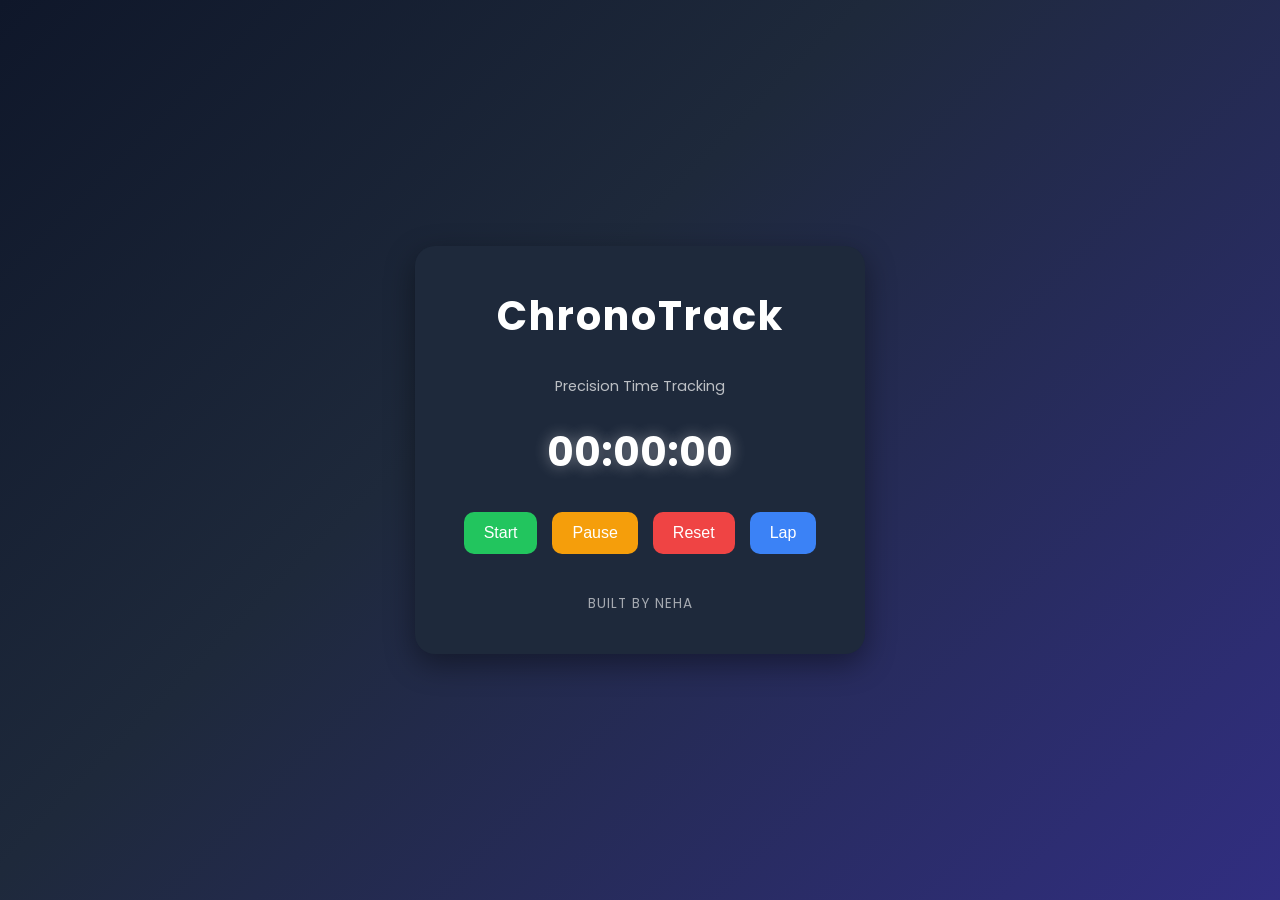
<file: index.html>
<!DOCTYPE html>
<html lang="en">
<head>
    <meta charset="UTF-8">
    <meta name="viewport" content="width=device-width, initial-scale=1.0">
    <title>ChronoTrack</title>
    <link rel="preconnect" href="https://fonts.googleapis.com">
<link rel="preconnect" href="https://fonts.gstatic.com" crossorigin>
<link href="https://fonts.googleapis.com/css2?family=Poppins:wght@300;400;600;700&display=swap" rel="stylesheet">
    <link rel="stylesheet" href="swa.css">
</head>
<body>

    <section class="stopwatch-page">

        <div class="stopwatch-card">

            <h1 class="app-title">ChronoTrack</h1>
            <p class="subtitle">Precision Time Tracking</p>

            <div class="time-display" id="display">
                00:00:00
            </div>

            <div class="button-group">
                <button class="start-btn" id="startBtn">Start</button>
                <button class="pause-btn" id="pauseBtn">Pause</button>
                <button class="reset-btn" id="resetBtn">Reset</button>
                <button class="lap-btn" id="lapBtn">Lap</button>
            </div>

            <div id="lapList"></div>

            <p class="footer-text">Built by Neha</p>

        </div>

    </section>

    <script src="swa.js"></script>
</body>
</html>
</file>
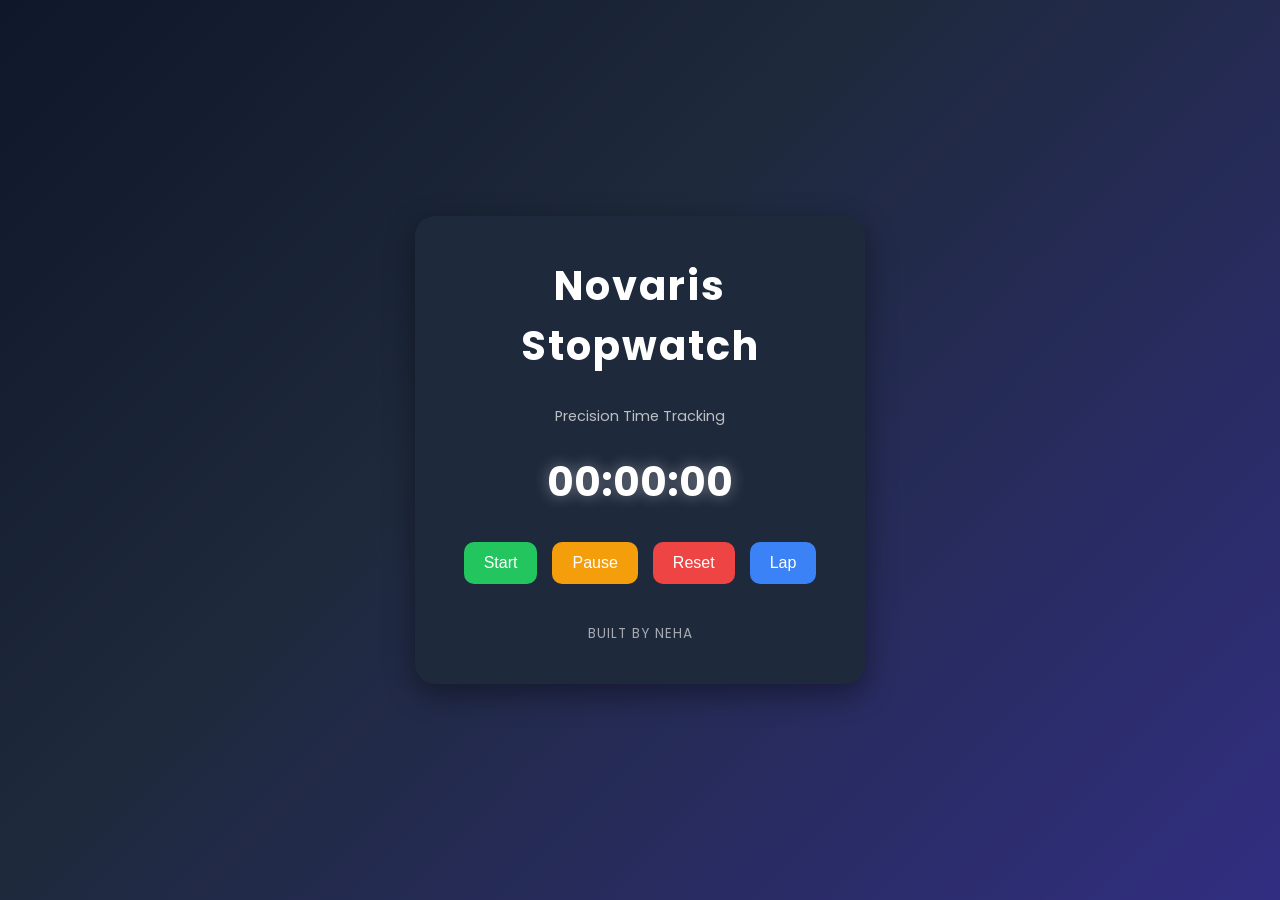
<file: index..html>
<!DOCTYPE html>
<html lang="en">
<head>
    <meta charset="UTF-8">
    <meta name="viewport" content="width=device-width, initial-scale=1.0">
    <title>Novaris Stopwatch</title>
    <link rel="preconnect" href="https://fonts.googleapis.com">
<link rel="preconnect" href="https://fonts.gstatic.com" crossorigin>
<link href="https://fonts.googleapis.com/css2?family=Poppins:wght@300;400;600;700&display=swap" rel="stylesheet">
    <link rel="stylesheet" href="style.css">
</head>
<body>

    <section class="stopwatch-page">

        <div class="stopwatch-card">

            <h1 class="app-title">Novaris Stopwatch</h1>
            <p class="subtitle">Precision Time Tracking</p>

            <div class="time-display" id="display">
                00:00:00
            </div>

            <div class="button-group">
                <button class="start-btn" id="startBtn">Start</button>
                <button class="pause-btn" id="pauseBtn">Pause</button>
                <button class="reset-btn" id="resetBtn">Reset</button>
                <button class="lap-btn" id="lapBtn">Lap</button>
            </div>

            <div id="lapList"></div>

            <p class="footer-text">Built by Neha</p>

        </div>

    </section>

    <script src="script.js"></script>
</body>
</html>
</file>
<file: swa.css>
*{
    margin: 0;
    padding: 0;
    box-sizing: border-box;
}

body{
    background: linear-gradient(
    135deg,
    #0f172a 0%,
    #1e293b 40%,
    #312e81 100%
);
    min-height: 100vh;
    display: flex;
    justify-content: center;
    align-items: center;
    font-family: 'Poppins', sans-serif;
}

.stopwatch-card{
    background: #1e293b;
    padding: 40px;
    border-radius: 20px;
    text-align: center;
    width: 450px;
    box-shadow: 0 10px 30px rgba(0,0,0,0.4);
    backdrop-filter: blur(10px);
transition: 0.3s ease;
}

.stopwatch-card:hover{
    transform: translateY(-5px);
}


.app-title{
    color: white;
    margin-bottom: 30px;
    letter-spacing: 2px;
    font-size: 2.5rem;
    font-weight: 700;
}

.subtitle{
    color: rgba(255,255,255,0.7);
    margin-bottom: 25px;
    font-size: 0.9rem;
}

.time-display{
    color: white;
    font-size: 2.5rem;
    font-weight: bold;
    margin-bottom: 30px;
    text-shadow: 0 0 15px rgba(255,255,255,0.4);
}

.button-group{
    display: flex;
    justify-content: center;
    gap: 15px;
    flex-wrap: wrap;
}

button{
    padding: 12px 20px;
    border: none;
    border-radius: 10px;
    cursor: pointer;
    font-size: 1rem;
    transition: 0.3s;
}

.start-btn{
    background: #22c55e;
    color: white;
}

.pause-btn{
    background: #f59e0b;
    color: white;
}

.reset-btn{
    background: #ef4444;
    color: white;
}

button:hover{
    transform: translateY(-3px);
    box-shadow: 0 5px 15px rgba(255,255,255,0.2);
}

.lap-btn{
    background: #3b82f6;
    color: white;
}

#lapList{
    margin-top: 20px;
    max-height: 180px;
    overflow-y: auto;
    padding-right: 5px;
}

#lapList p{
    color: white;
    background: rgba(255,255,255,0.08);
    padding: 12px 15px;
    margin-bottom: 10px;
    border-radius: 10px;
    border-left: 4px solid #3b82f6;
    font-weight: 500;
    text-align: left;
    transition: 0.3s ease;
}

#lapList p:hover{
    background: rgba(255,255,255,0.15);
    transform: translateX(5px);
}

#lapList::-webkit-scrollbar{
    width: 6px;
}

#lapList::-webkit-scrollbar-thumb{
    background: rgba(255,255,255,0.3);
    border-radius: 10px;
}

@media (max-width: 500px){

    .stopwatch-card{
        width: 90%;
        padding: 25px;
    }

    .app-title{
        font-size: 2rem;
    }

    .time-display{
        font-size: 2rem;
    }

    .button-group{
        gap: 10px;
    }

    button{
        width: 100%;
    }

}

.footer-text{
    margin-top: 20px;
    color: rgba(255,255,255,0.6);
    font-size: 0.85rem;
    letter-spacing: 1px;
    text-transform: uppercase;
}
</file>
<file: style.css>
*{
    margin: 0;
    padding: 0;
    box-sizing: border-box;
}

body{
    background: linear-gradient(
    135deg,
    #0f172a 0%,
    #1e293b 40%,
    #312e81 100%
);
    min-height: 100vh;
    display: flex;
    justify-content: center;
    align-items: center;
    font-family: 'Poppins', sans-serif;
}

.stopwatch-card{
    background: #1e293b;
    padding: 40px;
    border-radius: 20px;
    text-align: center;
    width: 450px;
    box-shadow: 0 10px 30px rgba(0,0,0,0.4);
    backdrop-filter: blur(10px);
transition: 0.3s ease;
}

.stopwatch-card:hover{
    transform: translateY(-5px);
}


.app-title{
    color: white;
    margin-bottom: 30px;
    letter-spacing: 2px;
    font-size: 2.5rem;
    font-weight: 700;
}

.subtitle{
    color: rgba(255,255,255,0.7);
    margin-bottom: 25px;
    font-size: 0.9rem;
}

.time-display{
    color: white;
    font-size: 2.5rem;
    font-weight: bold;
    margin-bottom: 30px;
    text-shadow: 0 0 15px rgba(255,255,255,0.4);
}

.button-group{
    display: flex;
    justify-content: center;
    gap: 15px;
    flex-wrap: wrap;
}

button{
    padding: 12px 20px;
    border: none;
    border-radius: 10px;
    cursor: pointer;
    font-size: 1rem;
    transition: 0.3s;
}

.start-btn{
    background: #22c55e;
    color: white;
}

.pause-btn{
    background: #f59e0b;
    color: white;
}

.reset-btn{
    background: #ef4444;
    color: white;
}

button:hover{
    transform: translateY(-3px);
    box-shadow: 0 5px 15px rgba(255,255,255,0.2);
}

.lap-btn{
    background: #3b82f6;
    color: white;
}

#lapList{
    margin-top: 20px;
    max-height: 180px;
    overflow-y: auto;
    padding-right: 5px;
}

#lapList p{
    color: white;
    background: rgba(255,255,255,0.08);
    padding: 12px 15px;
    margin-bottom: 10px;
    border-radius: 10px;
    border-left: 4px solid #3b82f6;
    font-weight: 500;
    text-align: left;
    transition: 0.3s ease;
}

#lapList p:hover{
    background: rgba(255,255,255,0.15);
    transform: translateX(5px);
}

#lapList::-webkit-scrollbar{
    width: 6px;
}

#lapList::-webkit-scrollbar-thumb{
    background: rgba(255,255,255,0.3);
    border-radius: 10px;
}

@media (max-width: 500px){

    .stopwatch-card{
        width: 90%;
        padding: 25px;
    }

    .app-title{
        font-size: 2rem;
    }

    .time-display{
        font-size: 2rem;
    }

    .button-group{
        gap: 10px;
    }

    button{
        width: 100%;
    }

}

.footer-text{
    margin-top: 20px;
    color: rgba(255,255,255,0.6);
    font-size: 0.85rem;
    letter-spacing: 1px;
    text-transform: uppercase;
}
</file>
